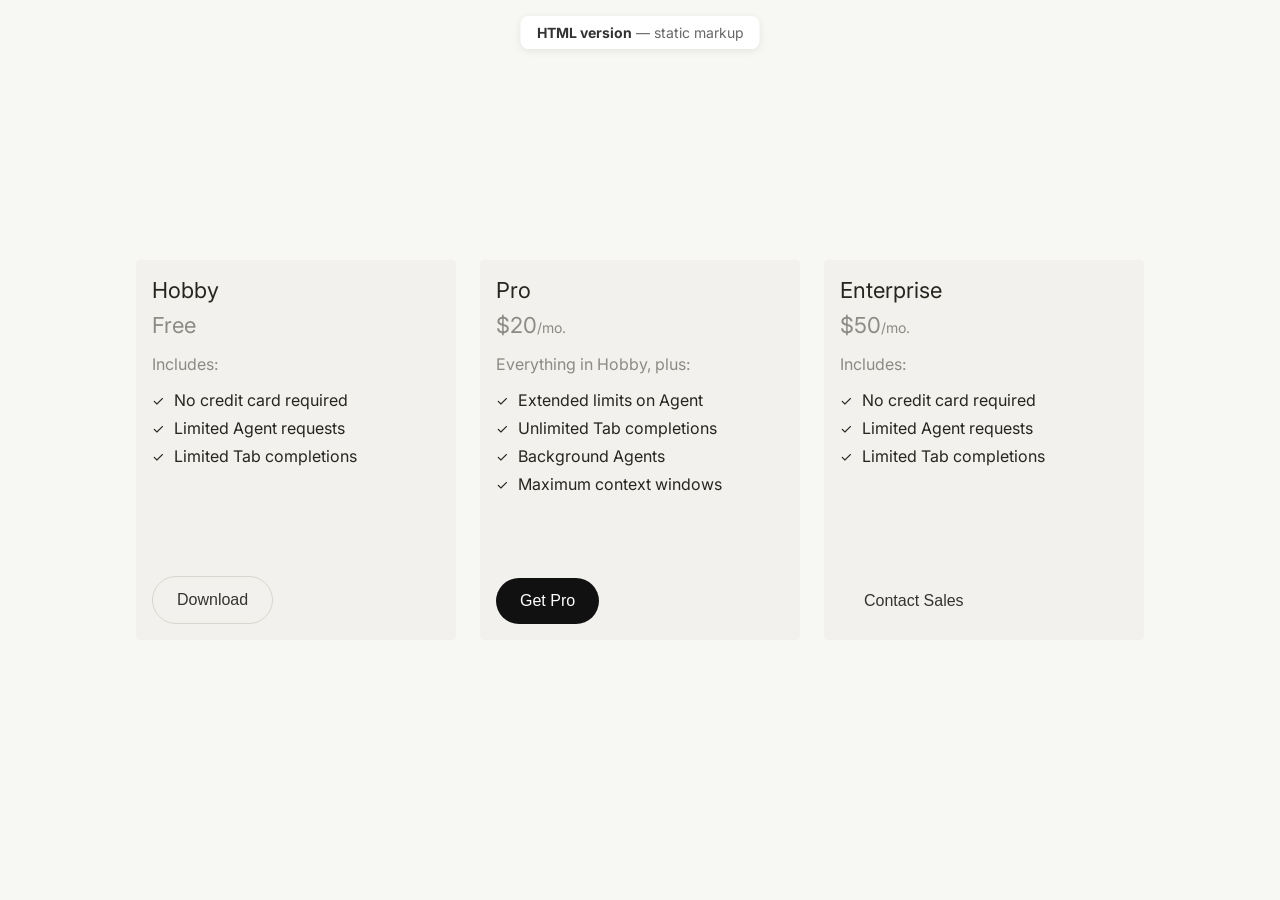
<file: index.html>
<!DOCTYPE html>
<html lang="en">
<head>
    <!-- Character set and responsive viewport -->
    <meta charset="UTF-8">
    <meta name="viewport" content="width=device-width, initial-scale=1.0">
    <title>Pricing Plans — HTML version</title>
    <!-- Preconnect for faster font loading -->
    <link rel="preconnect" href="https://fonts.googleapis.com">
    <link rel="preconnect" href="https://fonts.gstatic.com" crossorigin>
    <link href="https://fonts.googleapis.com/css2?family=Inter:wght@400;500;600;700&display=swap" rel="stylesheet">
    <link rel="stylesheet" href="styles.css">
</head>
<body>
    <!-- Version badge: fixed at top center (design/dev reference) -->
    <p class="page-label"><strong>HTML version</strong> — static markup</p>

    <!-- Pricing cards: horizontal row, one card per plan -->
    <div class="cards-container">
        <!-- Card 1: Hobby (free tier) -->
        <div class="card">
            <div class="card-top">
                <h3 class="card-title">Hobby</h3>
                <p class="card-price">
                    <span class="card-price-amount">Free</span>
                </p>
                <div class="card-content">
                    <p class="includes-text">Includes:</p>
                    <ul class="features-list">
                        <li>
                            <span class="checkmark">✓</span>
                            No credit card required
                        </li>
                        <li>
                            <span class="checkmark">✓</span>
                            Limited Agent requests
                        </li>
                        <li>
                            <span class="checkmark">✓</span>
                            Limited Tab completions
                        </li>
                    </ul>
                </div>
            </div>
            <button class="download-button secondary">Download</button>
        </div>

        <!-- Card 2: Pro (paid tier) -->
        <div class="card">
            <div class="card-top">
                <h3 class="card-title">Pro</h3>
                <p class="card-price">
                    <span class="card-price-amount">$20</span>
                    <span class="card-price-period">/mo.</span>
                </p>
                <div class="card-content">
                    <p class="includes-text">Everything in Hobby, plus:</p>
                    <ul class="features-list">
                        <li>
                            <span class="checkmark">✓</span>
                            Extended limits on Agent
                        </li>
                        <li>
                            <span class="checkmark">✓</span>
                            Unlimited Tab completions
                        </li>
                        <li>
                            <span class="checkmark">✓</span>
                            Background Agents
                        </li>
                        <li>
                            <span class="checkmark">✓</span>
                            Maximum context windows
                        </li>
                    </ul>
                </div>
            </div>
            <button class="download-button primary">Get Pro</button>
        </div>
        <div class="card">
            <div class="card-top">
                <h3 class="card-title">Enterprise</h3>
                <p class="card-price">
                    <span class="card-price-amount">$50</span>
                    <span class="card-price-period">/mo.</span>
                </p>
                <div class="card-content">
                    <p class="includes-text">Includes:</p>
                    <ul class="features-list">
                        <li>
                            <span class="checkmark">✓</span>
                            No credit card required
                        </li>
                        <li>
                            <span class="checkmark">✓</span>
                            Limited Agent requests
                        </li>
                        <li>
                            <span class="checkmark">✓</span>
                            Limited Tab completions
                        </li>
                    </ul>
                </div>
            </div>
            <button class="download-button tertiary">Contact Sales</button>
        </div>
    </div>
</body>
</html>
</file>
<file: styles.css>
/* ============================================
   Base reset & layout
   ============================================ */

/* Remove default margins/padding; use border-box for predictable sizing */
* {
    margin: 0;
    padding: 0;
    box-sizing: border-box;
}

/* Page: centered content, warm off-white background, full-height flex */
body {
    font-family: 'Inter', -apple-system, BlinkMacSystemFont, 'Segoe UI', Roboto, sans-serif;
    background-color: #f7f7f4;
    display: flex;
    justify-content: center;
    align-items: center;
    min-height: 100vh;
    padding: 20px;
}

/* ============================================
   Cards container
   ============================================ */

/* Horizontal row of cards; 24px gap, centered, no wrap */
.cards-container {
    display: flex;
    flex-direction: row;
    gap: 24px;
    flex-wrap: nowrap;
    justify-content: center;
    align-items: flex-start;
}

/* ============================================
   Single pricing card
   ============================================ */

/* Card: column layout, fixed width, warm gray bg, pill-friendly height */
.card {
    display: flex;
    flex-direction: column;
    min-height: 380px;
    background-color: #f2f1ed;
    border-radius: 4px;
    padding: 16px;
    width: 320px;
    flex-shrink: 0;
}

/* Wraps title, price, and feature list (no button) */
.card-top {
    display: flex;
    flex-direction: column;
}

/* Plan name (e.g. Hobby, Pro) */
.card-title {
    font-size: 22px;
    line-height: 28px;
    font-weight: 400;
    color: #26251e;
    margin-bottom: 8px;
}

/* Price row: amount + optional period aligned on baseline */
.card-price {
    font-size: 20px;
    color: rgba(38, 37, 30, 0.5);
    display: inline-flex;
    align-items: baseline;
}

.card-price-amount {
    font-size: 22px;
    font-weight: 400;
    color: rgba(38, 37, 30, 0.5);
}

.card-price-period {
    font-size: 14px;
    color: rgba(38, 37, 30, 0.5);
}

/* Spacing below the feature list (before button) */
.card-content {
    margin-bottom: 32px;
}

/* "Includes:" / "Everything in Hobby, plus:" label */
.includes-text {
    font-size: 16px;
    color: rgba(38, 37, 30, 0.5);
    margin: 16px 0px;
}

/* Feature list: no bullets, no left padding */
.features-list {
    list-style: none;
    padding: 0;
}

/* Each feature: checkmark + text, 8px between rows */
.features-list li {
    display: flex;
    align-items: center;
    margin-bottom: 8px;
    font-size: 16px;
    color: #26251e;
}

/* Checkmark icon spacing from text */
.checkmark {
    color: #26251e;
    font-size: 14px;
    margin-right: 10px;
    font-weight: 400;
}

/* ============================================
   Card CTA buttons
   ============================================ */

/* Default: sits at bottom of card (margin-top: auto), pill shape */
.download-button {
    margin-top: auto;
    width: fit-content;
    border: none;
    border-radius: 999px;
    padding: 14px 24px;
    font-size: 16px;
    font-weight: 500;
    color: #333;
    cursor: pointer;
    transition: background-color 0.2s ease;
}

.download-button:hover {
    background-color: #D8D6CE;
}

.download-button:active {
    background-color: #D8D6CE;
}

/* Primary (e.g. Get Pro): dark background, white text */
.download-button.primary {
    background-color: #111;
    color: #fff;
}

.download-button.primary:hover {
    background-color: #333;
}

.download-button.primary:active {
    background-color: #333;
}

/* Secondary (e.g. Download): light background, dark text */
.download-button.secondary {
    background-color: transparent;
    border: 1px solid #D8D6CE;
    color: #333;
}

.download-button.secondary:hover {
    background-color: #D8D6CE;
}

.download-button.secondary:active {
    background-color: #D8D6CE;
}
.download-button.tertiary {
    background-color: transparent;;
    color: #333;
} 

.download-button.tertiary:hover {
    background-color: #D8D6CE;
}

.download-button.tertiary:active {
    background-color: #D8D6CE;
}


/* ============================================
   Page label (version badge)
   ============================================ */

/* Fixed badge at top center; light shadow for separation */
.page-label {
    position: fixed;
    top: 16px;
    left: 50%;
    transform: translateX(-50%);
    font-size: 14px;
    color: #666;
    background: #fff;
    padding: 8px 16px;
    border-radius: 8px;
    box-shadow: 0 2px 8px rgba(0,0,0,0.08);
}

.page-label strong {
    color: #333;
}
</file>
